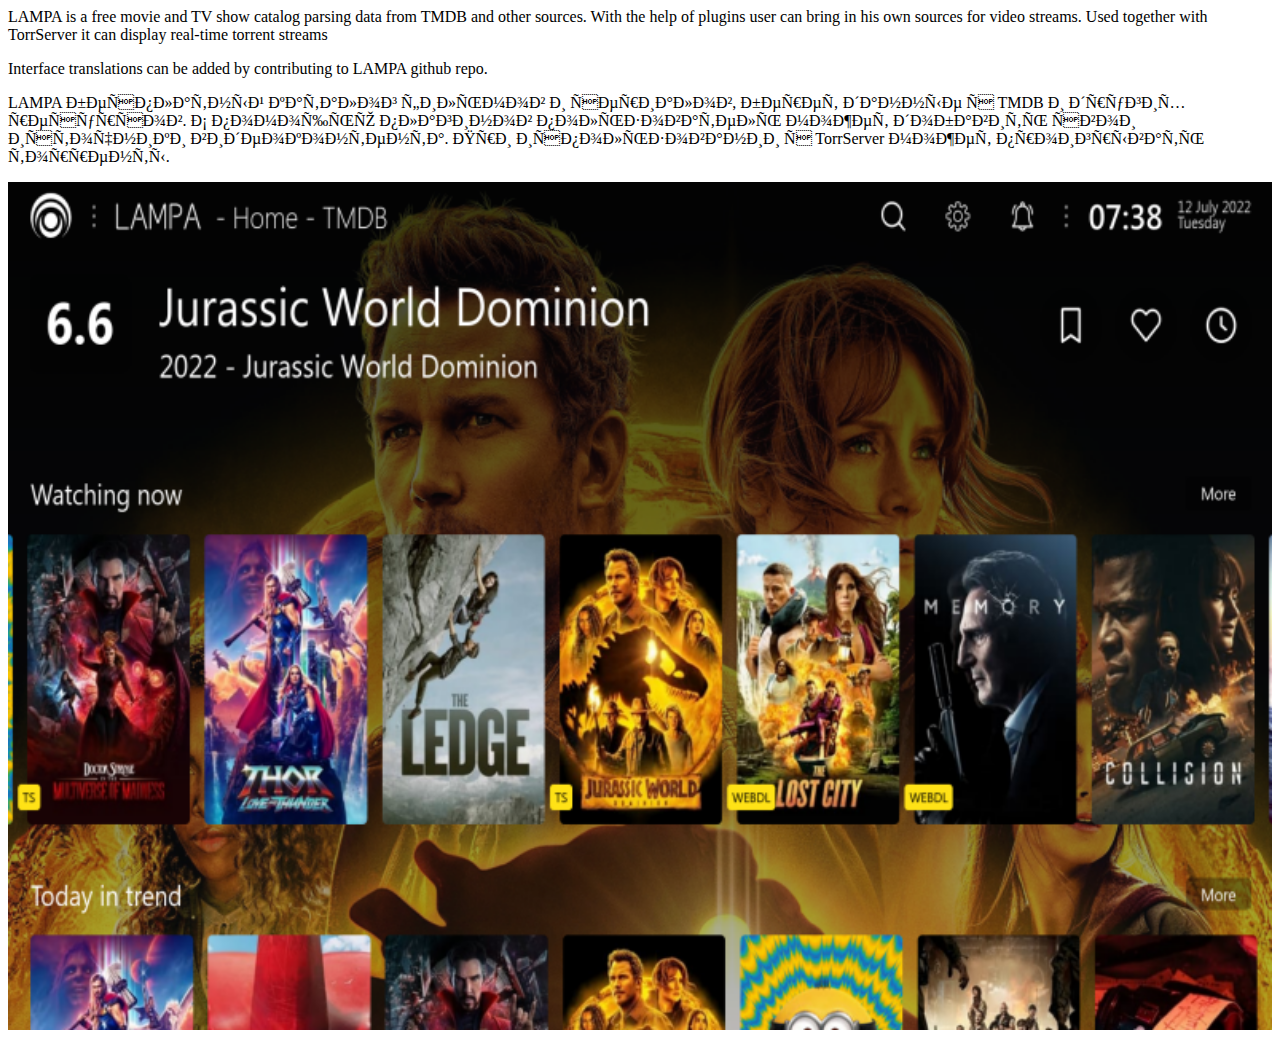
<file: apps/com.lampa.tv/index.html>
<html>
<head><meta charset="us-ascii">
	<title></title>
</head>
<body>
<p>LAMPA is a free movie and TV show catalog parsing data from TMDB and other sources. With the help of plugins user can bring in his own sources for video streams. Used together with TorrServer it can display real-time torrent streams</p>
<p>Interface translations can be added by contributing to LAMPA github repo.</p>
<p>LAMPA бесплатный каталог фильмов и сериалов, берет данные с TMDB и других ресурсов. С помощью плагинов пользователь может добавить свои источники видеоконтента. При использовании с TorrServer может проигрывать торренты.</p>
<p><img src="./lampa_interface.png" style="width: 100%;" /></p>


<p></p>
</body>
</html>
</file>
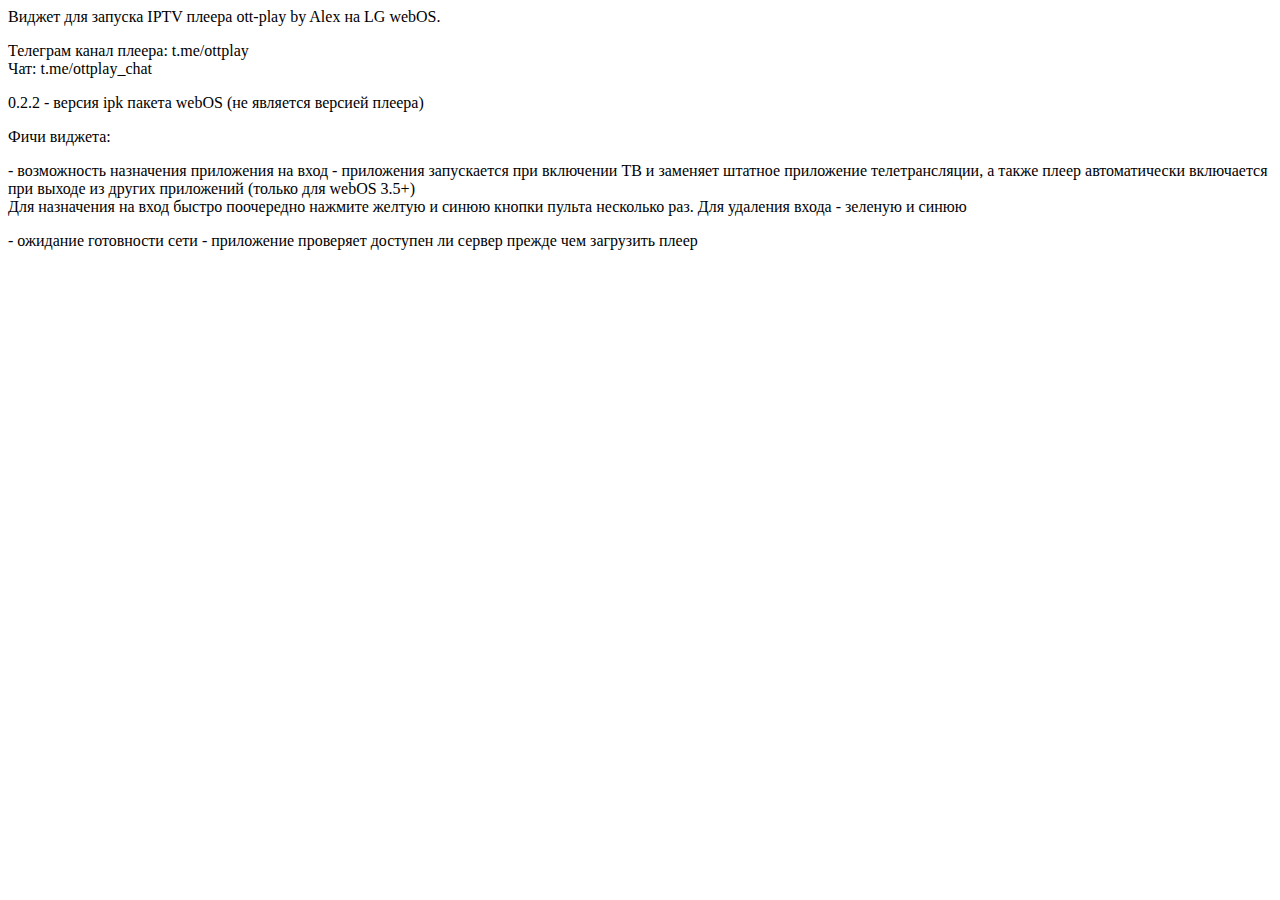
<file: apps/com.ottplay.app/index.html>
<html>
<head><meta charset="utf-8">
	<title></title>
</head>
<body>
<p>Виджет для запуска IPTV плеера ott-play by Alex на LG webOS.</p>

<p>Телеграм канал плеера: t.me/ottplay<br />
Чат: t.me/ottplay_chat</p>

<p>0.2.2 - версия ipk пакета webOS (не является версией плеера)</p>

<p>Фичи виджета:</p>

<p>- возможность назначения приложения на вход - приложения запускается при включении ТВ и заменяет штатное приложение телетрансляции, а также плеер автоматически включается при выходе из других приложений (только для webOS 3.5+)<br>
Для назначения на вход быстро поочередно нажмите желтую и синюю кнопки пульта несколько раз. Для удаления входа - зеленую и синюю</p>

<p>- ожидание готовности сети - приложение проверяет доступен ли сервер прежде чем загрузить плеер</p>

<p></p>
</body>
</html>
</file>
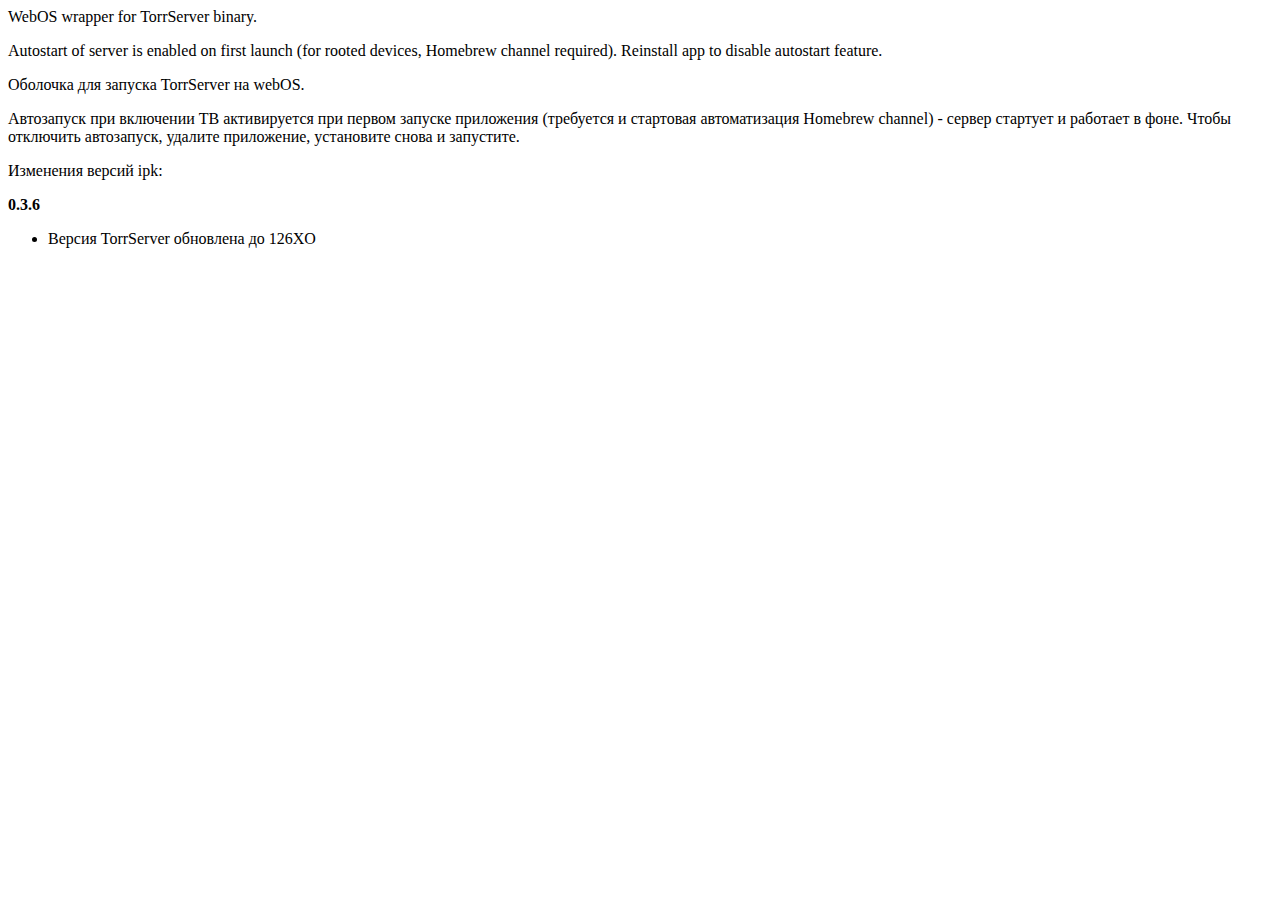
<file: apps/torrserv.matrix.app/index.html>
<html>
<head><meta charset="utf-8">
	<title></title>
</head>
<body>
<p>WebOS wrapper for TorrServer binary.</p>

<p>Autostart of server is enabled on first launch&nbsp;(for rooted devices, Homebrew channel required). Reinstall app to disable autostart feature.</p>

<p>Оболочка для запуска TorrServer на webOS.</p>

<p>Автозапуск&nbsp;при включении ТВ активируется при первом запуске приложения (требуется и стартовая автоматизация Homebrew channel) - cервер стартует и работает в фоне.&nbsp;Чтобы отключить автозапуск, удалите приложение, установите снова и запустите.</p>
<p>Изменения версий ipk:</p>
<p><strong>0.3.6</strong></p>
<ul>
	<li>Версия TorrServer обновлена до 126XO</li>
</ul>
</ul>
</body>
</html>
</file>
